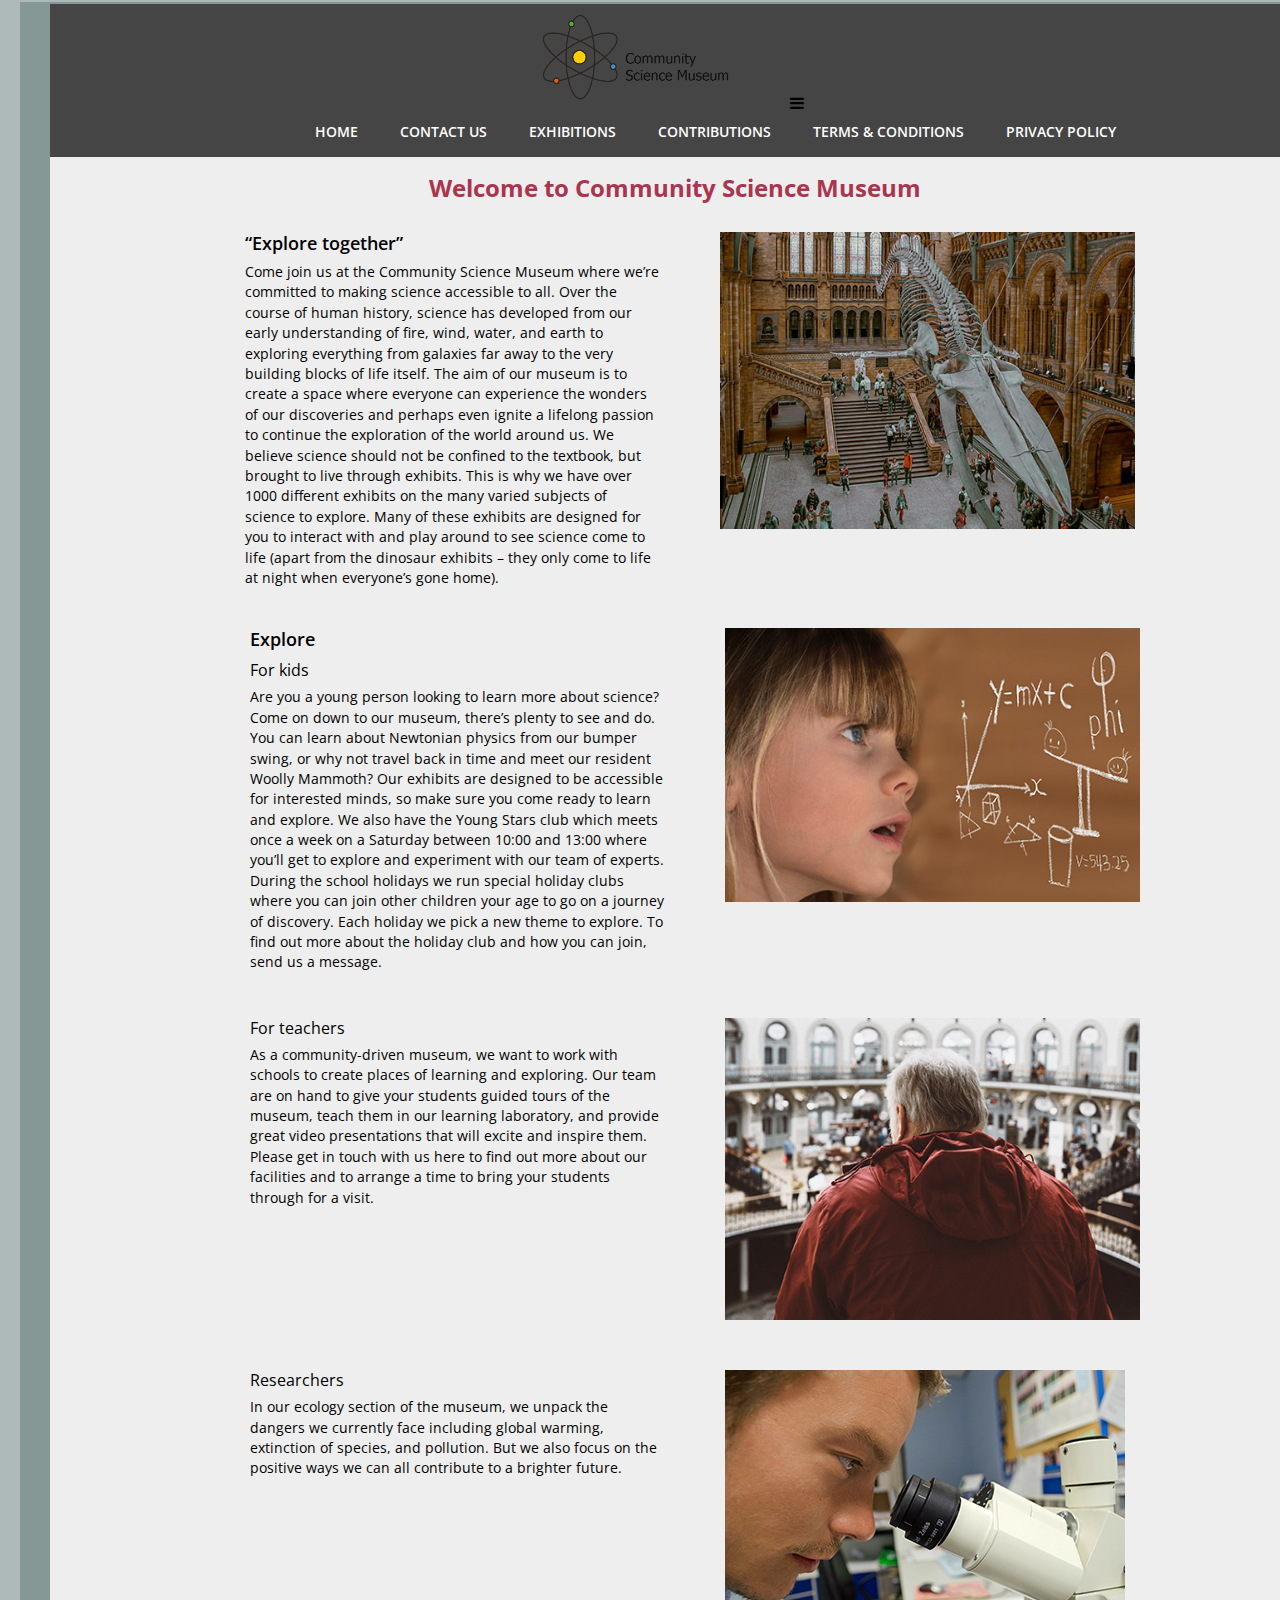
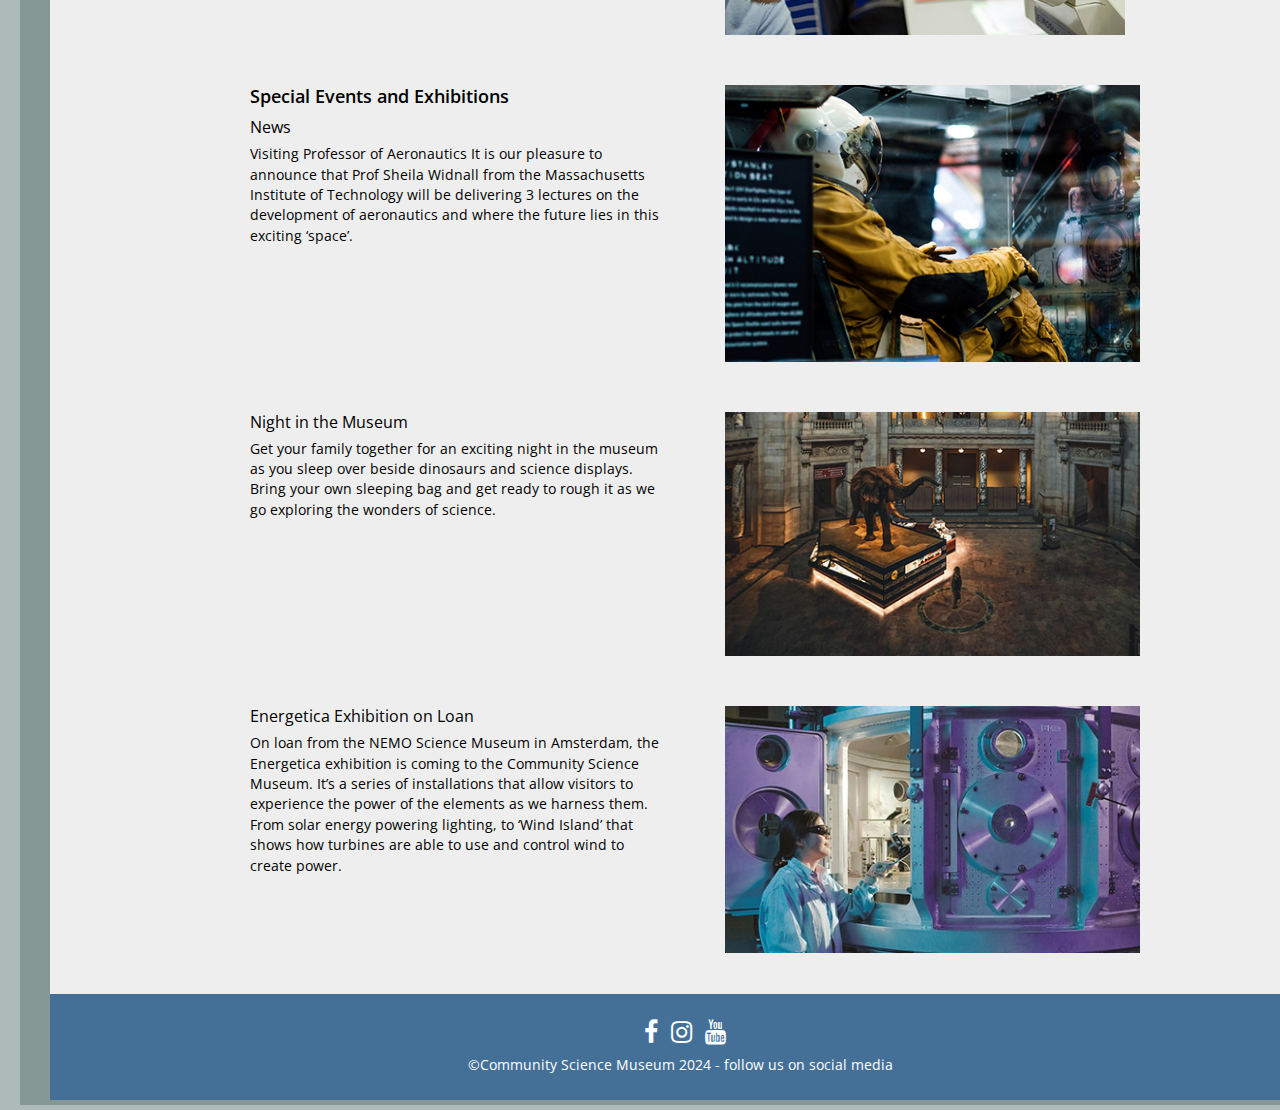
<file: index.html>
<!DOCTYPE html>
<html lang="en">
<head>
    <meta charset="UTF-8">
    <meta http-equiv="X-UA-Compatible" content="IE=edge">
    <meta name="viewport" content="width=device-width, initial-scale=1.0">
        <link href="css/style.css" rel="stylesheet">
        <link rel="stylesheet" href="https://cdnjs.cloudflare.com/ajax/libs/font-awesome/4.7.0/css/font-awesome.min.css">
    
        <!-- font import from Google-->
        <link rel="preconnect" href="https://fonts.googleapis.com">
        <link rel="preconnect" href="https://fonts.gstatic.com" crossorigin>
        <link href="https://fonts.googleapis.com/css2?family=Roboto:ital,wght@0,400;0,500;0,700;1,400;1,500;1,700&display=swap" rel="stylesheet">
        <!-- font import from Google-->
         <link rel="preconnect" href="https://fonts.googleapis.com">
        <link rel="preconnect" href="https://fonts.gstatic.com" crossorigin>
        <link href="https://fonts.googleapis.com/css2?family=Open+Sans:ital,wght@0,300;0,400;0,500;0,600;0,700;0,800;1,300;1,400;1,500;1,600;1,700;1,800&family=Roboto:ital,wght@0,400;0,500;0,700;1,400;1,500;1,700&display=swap" rel="stylesheet">
        <meta name="Description" content="Homepage for the Community Science Museum">
        <title>Community Science museum|Home</title>
</head>
<body>
    <!-- Header & Main nav-->
    <header class="header">
            <img src="images/CommunityScienceMuseum_logo_new.png" class="logo" alt="The Company logo">
            <input type="checkbox" id="hamburger-checkbox"/>
            <label for="hamburger-checkbox"><i class="fa fa-bars"></i>
            </label>
            <nav>
            <ul>
                <li><a href="index.html">Home</a></li>
                <li><a href="contact.html">Contact us</a></li>
                <li><a href="exhibitions.html">Exhibitions</a></li>
                <li><a href="contribution.html">Contributions</a></li>
                <li><a href="tearms_conditions.html" target="_self">Terms & Conditions</a></li>
                <li><a href="policy.html" class="nav" target="_self">Privacy Policy</a></li>
            </ul>
        </nav>
    </header>
    <main class="main">
        <!-- Main content -->
    <section>
        <div class="main-heading"><h1>Welcome to Community Science Museum</h1></div>
            <div class="content">
                <div>
                    <h2>“Explore together”</h2>
                    <p>Come join us at the Community Science Museum where we’re committed to making science accessible to all. Over the course of human history, science has developed from our early understanding of fire, wind, water, and earth to exploring everything from galaxies far away to the very building blocks of life itself. The aim of our museum is to create a space where everyone can experience the wonders of our discoveries and perhaps even ignite a lifelong passion to continue the exploration of the world around us. We believe science should not be confined to the textbook, but brought to live through exhibits. This is why we have over 1000 different exhibits on the many varied subjects of science to explore. Many of these exhibits are designed for you to interact with and play around to see science come to life (apart from the dinosaur exhibits – they only come to life at night when everyone’s gone home).</p>
                </div>
            <div>
                <p><img src="images/people_toa-heftiba_small.jpg" class="image" alt="People with a large Dinasor"></p>
            </div>
        </div>
    </div>
    </section>
    <section>
        <div>
            <div class="content">
                <div>
                    <h2>Explore</h2>
                    <h3>For kids</h3>
                    <p>Are you a young person looking to learn more about science? Come on down to our museum, there’s plenty to see and do.
                        You can learn about Newtonian physics from our bumper swing, or why not travel back in time and meet our resident Woolly Mammoth? Our exhibits are designed to be accessible for interested minds, so make sure you come ready to learn and explore.
                        We also have the Young Stars club which meets once a week on a Saturday between 10:00 and 13:00 where you’ll get to explore and experiment with our team of experts.
                        During the school holidays we run special holiday clubs where you can join other children your age to go on a journey of discovery. Each holiday we pick a new theme to explore. To find out more about the holiday club and how you can join, send us a message.</p>
                </div>
                <div>
                    <p><img src="images/learn_small.jpg" class="image" alt="Girl learning Science"></p>
                </div>
            </div>
        </div>
        </section>
        <section>
            <div>
                <div class="content">
                    <div>
                        <h3>For teachers</h3>
                        <p>As a community-driven museum, we want to work with schools to create places of learning and exploring. Our team are on hand to give your students guided tours of the museum, teach them in our learning laboratory, and provide great video presentations that will excite and inspire them.
                            Please get in touch with us here to find out more about our facilities and to arrange a time to bring your students through for a visit.</p>
                    </div>
                    <div>
                        <p><img src="images/overview_luke_ellis_craven_small.jpg" class="image" alt="A Teacher at the Museum"></p>
                    </div>
                </div>
            </div>
        </section>
        <section>
            <div>
                <div class="content">
                    <div>
                        <h3>Researchers</h3>
                        <p>In our ecology section of the museum, we unpack the dangers we currently face including global warming, extinction of species, and pollution. But we also focus on the positive ways we can all contribute to a brighter future.</p>
                    </div>
                    <div>
                        <p><img src="images/microscope.jpg" class="image" alt="Man at the Microscope"></p>
                    </div>
                </div>
            </div>
        </section> 
    <section>
    <div>
        <div class="content">
            <div>
                <h2>Special Events and Exhibitions</h2>
                <h3>News</h3>
                <p> Visiting Professor of Aeronautics It is our pleasure to announce that Prof Sheila Widnall from the Massachusetts Institute of Technology will be delivering 3 lectures on the development of aeronautics and where the future lies in this exciting ‘space’.</p>
            </div>
            <div>
                <p><img src="images/astromaut_andrew_ruiz.jpg" class="image" alt="A astromaut"></p>
            </div>
        </div>
    </div>
    </section>
    <section>
        <div>
            <div class="content">
                <div>
                    <h3>Night in the Museum</h3>
                    <p>Get your family together for an exciting night in the museum as you sleep over beside dinosaurs and science displays. Bring your own sleeping bag and get ready to rough it as we go exploring the wonders of science.</p>
                </div>
                <div>
                    <p><img src="images/elephant_roberto_nickson_small.jpg" class="image" alt="An Elephant"></p>
                </div>
            </div>
        </div>
    </section>
    <section>
        <div>
            <div class="content">
                <div>
                    <h3>Energetica Exhibition on Loan</h3>
                    <p>On loan from the NEMO Science Museum in Amsterdam, the Energetica exhibition is coming to the Community Science Museum. It’s a series of installations that allow visitors to experience the power of the elements as we harness them. From solar energy powering lighting, to ‘Wind Island’ that shows how turbines are able to use and control wind to create power.</p>
                </div>
                <div>
                    <p><img src="images/scientific_small.jpg" class="image" alt="A woman at a Scientific installation"></p>
                </div>
            </div>
        </div>
    </section> 
</main>
<footer>
    <div class="footer-content">
    <!--Copywrite and social media icons-->
        <div class="socials a">
            <a href="https://www.facebook.com/index.php" target="_blank" class="fa fa-facebook"></a>
            <a href="https://www.instagram.com/" target="_blank" class="fa fa-instagram"></a>
            <a href="https://www.youtube.com/" target="_blank" class="fa fa-youtube"></a>
            <p class="footer-bottom">©Community Science Museum 2024  - follow us on social media</p>
        </div>
    </div>
</footer>
</body>
</html>
</file>
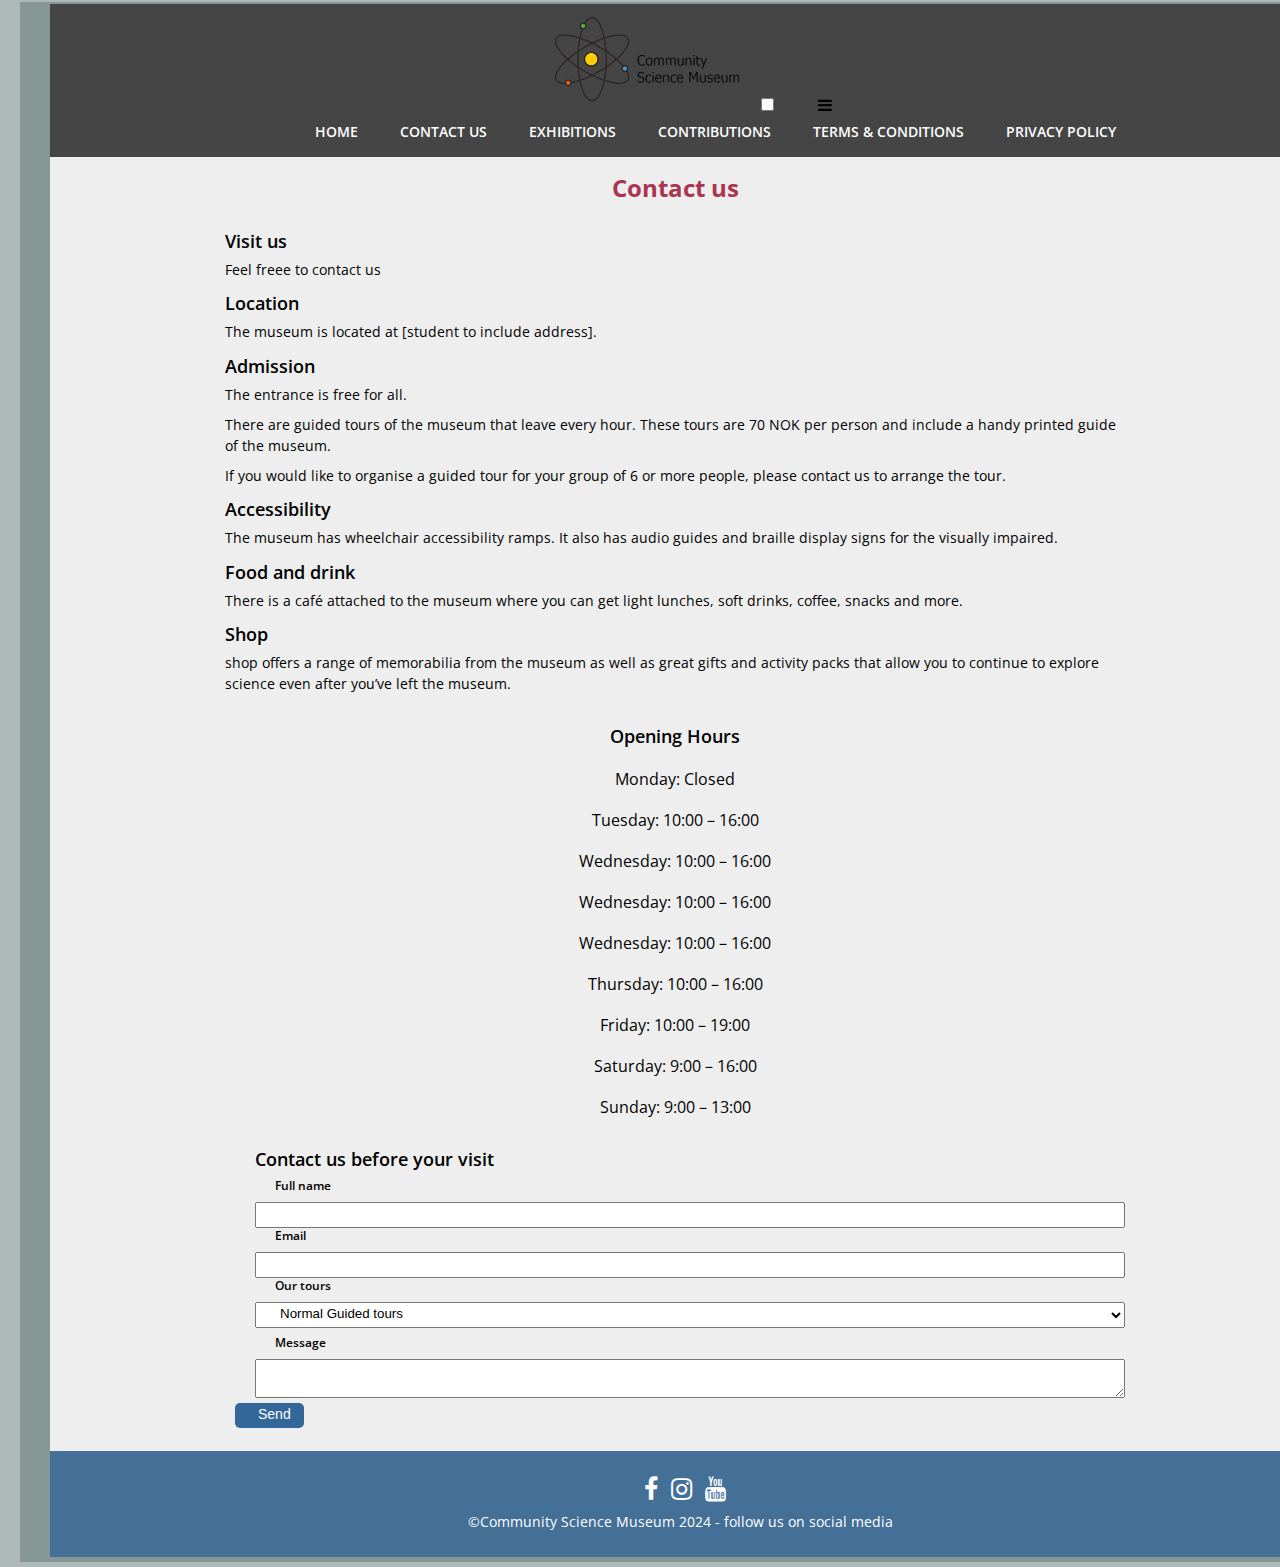
<file: contact.html>
<!DOCTYPE html>
<html lang="en">
<head>
    <meta charset="UTF-8">
    <meta http-equiv="X-UA-Compatible" content="IE=edge">
    <meta name="viewport" content="width=device-width, initial-scale=1.0">
        <link href="css/style.css" rel="stylesheet">
        <link rel="stylesheet" href="https://cdnjs.cloudflare.com/ajax/libs/font-awesome/4.7.0/css/font-awesome.min.css">
    
        <!-- font import from Google-->
        <link rel="preconnect" href="https://fonts.googleapis.com">
        <link rel="preconnect" href="https://fonts.gstatic.com" crossorigin>
        <link href="https://fonts.googleapis.com/css2?family=Roboto:ital,wght@0,400;0,500;0,700;1,400;1,500;1,700&display=swap" rel="stylesheet">
        <!-- font import from Google-->
         <link rel="preconnect" href="https://fonts.googleapis.com">
        <link rel="preconnect" href="https://fonts.gstatic.com" crossorigin>
        <link href="https://fonts.googleapis.com/css2?family=Open+Sans:ital,wght@0,300;0,400;0,500;0,600;0,700;0,800;1,300;1,400;1,500;1,600;1,700;1,800&family=Roboto:ital,wght@0,400;0,500;0,700;1,400;1,500;1,700&display=swap" rel="stylesheet">
        <meta name="Description" content="Contact The Community Science Museum">
        <title>Community Science Museum|Contact Us</title>
</head>
<body>
    <!-- Header & Main nav-->
    <header class="header">
        <nav>
            <img src="images/CommunityScienceMuseum_logo_new.png" class="logo" alt="The Company logo">
            <input type="checkbox" id="check"/>
            <label for="check"  class="checkbtn">
            <i class="fa fa-bars"></i>
            </label>
            <ul>
                <li><a href="index.html">Home</a></li>
                <li><a href="contact.html">Contact us</a></li>
                <li><a href="exhibitions.html">Exhibitions</a></li>
                <li><a href="contribution.html">Contributions</a></li>
                <li><a href="tearms_conditions.html" target="_self">Terms & Conditions</a></li>
                <li><a href="policy.html" class="nav" target="_self">Privacy Policy</a></li>
            </ul>
        </nav>
    </header>
    <main class="main">
    <!-- Main content -->
    <section>
        <div class="main-heading"><h1>Contact us</h1></div>
        <div class="large_container">
                            <h2>Visit us</h2>
                            <p>Feel freee to contact us</p>

                                <h2>Location</h2>
                                <p>The museum is located at [student to include address].</p>
                                    <h2>Admission</h2>
                                    <p>The entrance is free for all. </p>
                                    <p>There are guided tours of the museum that leave every hour. These tours are 70 NOK per person and include a handy printed guide of the museum.</p>
                                    <p>If you would like to organise a guided tour for your group of 6 or more people, please contact us to arrange the tour.</p>

                                <h2>Accessibility</h2>
                                <p>The museum has wheelchair accessibility ramps. It also has audio guides and braille display signs for the visually impaired.</p>

                                <h2>Food and drink</h2>
                                <p>There is a café attached to the museum where you can get light lunches, soft drinks, coffee, snacks and more.
             
                                <h2>Shop</h2>
                                <p> shop offers a range of memorabilia from the museum as well as great gifts and activity packs that allow you to continue to explore science even after you’ve left the museum.</p>
                           
            </div>
        </div>
    </section>
    <section>
            <div class="form-wrapper">
                <div class="hours"><h2>Opening Hours</h2></div>
                    <div class="hours"><h3>Monday: Closed</h3></div>
                    <div class="hours"><h3>Tuesday: 10:00 – 16:00</h3></div>
                    <div class="hours"><h3>Wednesday: 10:00 – 16:00</h3></div>
                    <div class="hours"><h3>Wednesday: 10:00 – 16:00</h3></div>
                    <div class="hours"><h3>Wednesday: 10:00 – 16:00</h3></div>
                    <div class="hours"><h3>Thursday: 10:00 – 16:00</h3></div>
                    <div class="hours"><h3>Friday: 10:00 – 19:00</h3></div>
                    <div class="hours"><h3>Saturday: 9:00 – 16:00</h3></div>
                    <div class="hours"><h3>Sunday: 9:00 – 13:00</h3></div>
                </div>
            </div>

    </section>
    <section>
        <div>
            <form method="POST">
              <div class="form-wrapper">
                <section>
                <h2>Contact us before your visit</h2>
                  <label for="name"><h4>Full name</h4></label>
                  <input type="text" id="name" name="name" />
                  <label for="email"><h4>Email</h4></label>
                  <input type="email" id="email" name="Email" />
                  <label for="tour"><h4>Our tours</h4></label>
                  <select id="tour" name="tour">
                    <option value="Normal Guided tours">Normal Guided tours</option>
                    <option value="Organise a guided tour">Organise a guided tour</option>
                    <option value="Special needs to organise">Special needs to organise</option>
                    <option value="Explore">Explore at Museum</option>
                    <option value="Special Events and Exhibitionsa">Special Events and Exhibitions</option>
                    <option value="Night in the Museum">Night in the Museum</option>
                    <option value="Larapinta Trail, Australia">Support</option>
                    <option value="Volunteer">Volunteer</option>
                    <option value="Internships">Internships</option>
                    </select>
                </section>
                <section>
                  <label for="message"><h4>Message</h4></label>
                  <textarea id="message" name="message"></textarea>
                </section>
                <button type="submit" class="button"><a href="index.html">Send</a></button>
              </div>
              
            </form>
    </div>
    </section>
</main>
<footer>
    <div class="footer-content">
    <!--Copywrite and social media icons-->
        <div class="socials a">
            <a href="https://www.facebook.com/index.php" target="_blank" class="fa fa-facebook"></a>
            <a href="https://www.instagram.com/" target="_blank" class="fa fa-instagram"></a>
            <a href="https://www.youtube.com/" target="_blank" class="fa fa-youtube"></a>
            <p class="footer-bottom">©Community Science Museum 2024  - follow us on social media</p>
        </div>
    </div>
</footer>
</body>
</html>
</file>
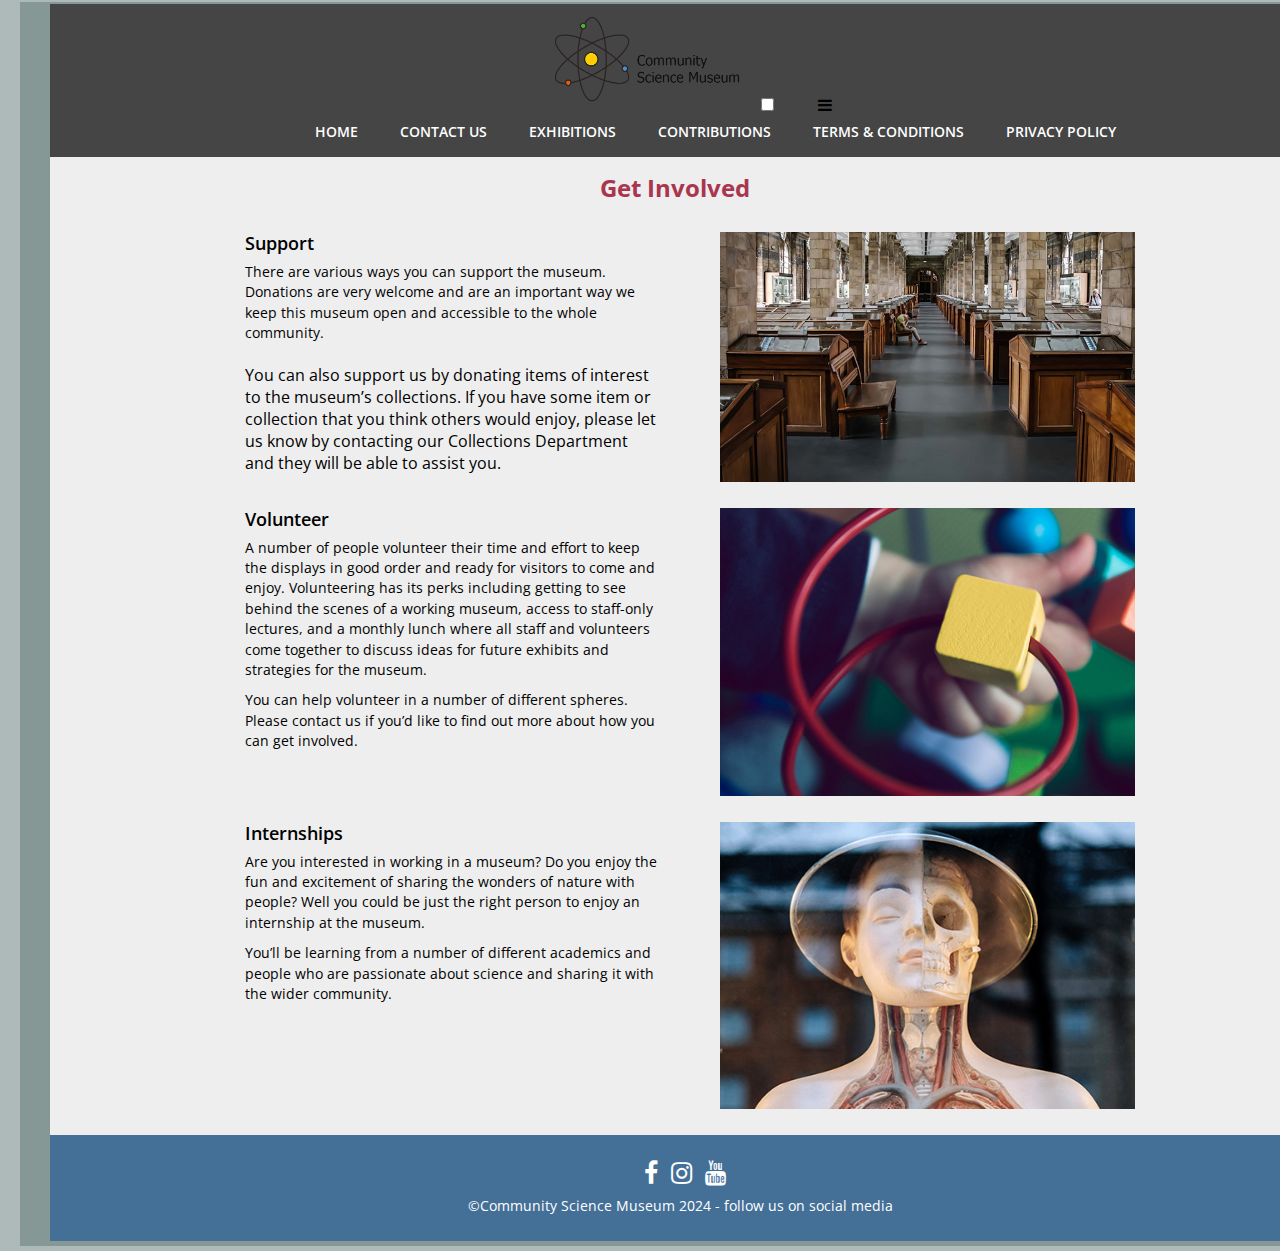
<file: contribution.html>
<!DOCTYPE html>
<html lang="en">
<head>
    <meta charset="UTF-8">
    <meta http-equiv="X-UA-Compatible" content="IE=edge">
    <meta name="viewport" content="width=device-width, initial-scale=1.0">
        <link href="css/style.css" rel="stylesheet">
        <link rel="stylesheet" href="https://cdnjs.cloudflare.com/ajax/libs/font-awesome/4.7.0/css/font-awesome.min.css">
    
        <!-- font import from Google-->
        <link rel="preconnect" href="https://fonts.googleapis.com">
        <link rel="preconnect" href="https://fonts.gstatic.com" crossorigin>
        <link href="https://fonts.googleapis.com/css2?family=Roboto:ital,wght@0,400;0,500;0,700;1,400;1,500;1,700&display=swap" rel="stylesheet">
        <!-- font import from Google-->
         <link rel="preconnect" href="https://fonts.googleapis.com">
        <link rel="preconnect" href="https://fonts.gstatic.com" crossorigin>
        <link href="https://fonts.googleapis.com/css2?family=Open+Sans:ital,wght@0,300;0,400;0,500;0,600;0,700;0,800;1,300;1,400;1,500;1,600;1,700;1,800&family=Roboto:ital,wght@0,400;0,500;0,700;1,400;1,500;1,700&display=swap" rel="stylesheet">
        <meta name="Description" content="You can Contribute at the Community Science Museum">
        <title>Community Science Museum|Contribution</title>
</head>
<body>
    <!-- Header & Main nav-->
    <header class="header">
        <nav>
            <img src="images/CommunityScienceMuseum_logo_new.png" class="logo" alt="The Company logo">
            <input type="checkbox" id="check"/>
            <label for="check"  class="checkbtn">
            <i class="fa fa-bars"></i>
            </label>
            <ul>
                <li><a href="index.html">Home</a></li>
                <li><a href="contact.html">Contact us</a></li>
                <li><a href="exhibitions.html">Exhibitions</a></li>
                <li><a href="contribution.html">Contributions</a></li>
                <li><a href="tearms_conditions.html" target="_self">Terms & Conditions</a></li>
                <li><a href="policy.html" class="nav" target="_self">Privacy Policy</a></li>
            </ul>
        </nav>
    </header>
    <main class="main">
    <!-- Main content -->
    <section>
        <div class="main-heading"><h1>Get Involved</h1></div>
        <div class="content">
                <div>
                    <h2>Support </h2>
                    <p>There are various ways you can support the museum. Donations are very welcome and are an important way we keep this museum open and accessible to the whole community.</p> 
                        <p></p>You can also support us by donating items of interest to the museum’s collections. If you have some item or collection that you think others would enjoy, please let us know by contacting our Collections Department and they will be able to assist you.</p>
                </div>
            <div>
                <img src="images/cabinets_mavis_cw_small.jpg" class="image" alt="Cabinets of The Museum records">
            </div>
        </div>
        <div class="content">
                <div>
                    <h2>Volunteer</h2>
                    <p>A number of people volunteer their time and effort to keep the displays in good order and ready for visitors to come and enjoy. Volunteering has its perks including getting to see behind the scenes of a working museum, access to staff-only lectures, and a monthly lunch where all staff and volunteers come together to discuss ideas for future exhibits and strategies for the museum.</p>
                        <p>You can help volunteer in a number of different spheres. Please contact us if you’d like to find out more about how you can get involved.</p>
                </div>
                <div>
                    <img src="images/puzzle_markus-spiske_small.jpg" class="image" alt="Kid with a Puzzle toy">
                </div>
            </div>
            <div class="content">
                <div>
                    <h2>Internships</h2>
                    <p>Are you interested in working in a museum? Do you enjoy the fun and excitement of sharing the wonders of nature with people? Well you could be just the right person to enjoy an internship at the museum.</p>
                        <p>You’ll be learning from a number of different academics and people who are passionate about science and sharing it with the wider community.</p>
                </div>
                <div>
                    <img src="images/body_samuel_zeller_small.jpg" class="image" alt="Model of the Human body">
                </div>
        </div>
    </div>
</section>
</main>
<footer>
    <div class="footer-content">
    <!--Copywrite and social media icons-->
        <div class="socials a">
            <a href="https://www.facebook.com/index.php" target="_blank" class="fa fa-facebook"></a>
            <a href="https://www.instagram.com/" target="_blank" class="fa fa-instagram"></a>
            <a href="https://www.youtube.com/" target="_blank" class="fa fa-youtube"></a>
            <p class="footer-bottom">©Community Science Museum 2024  - follow us on social media</p>
        </div>
    </div>
</footer>
</body>
</html>
</file>
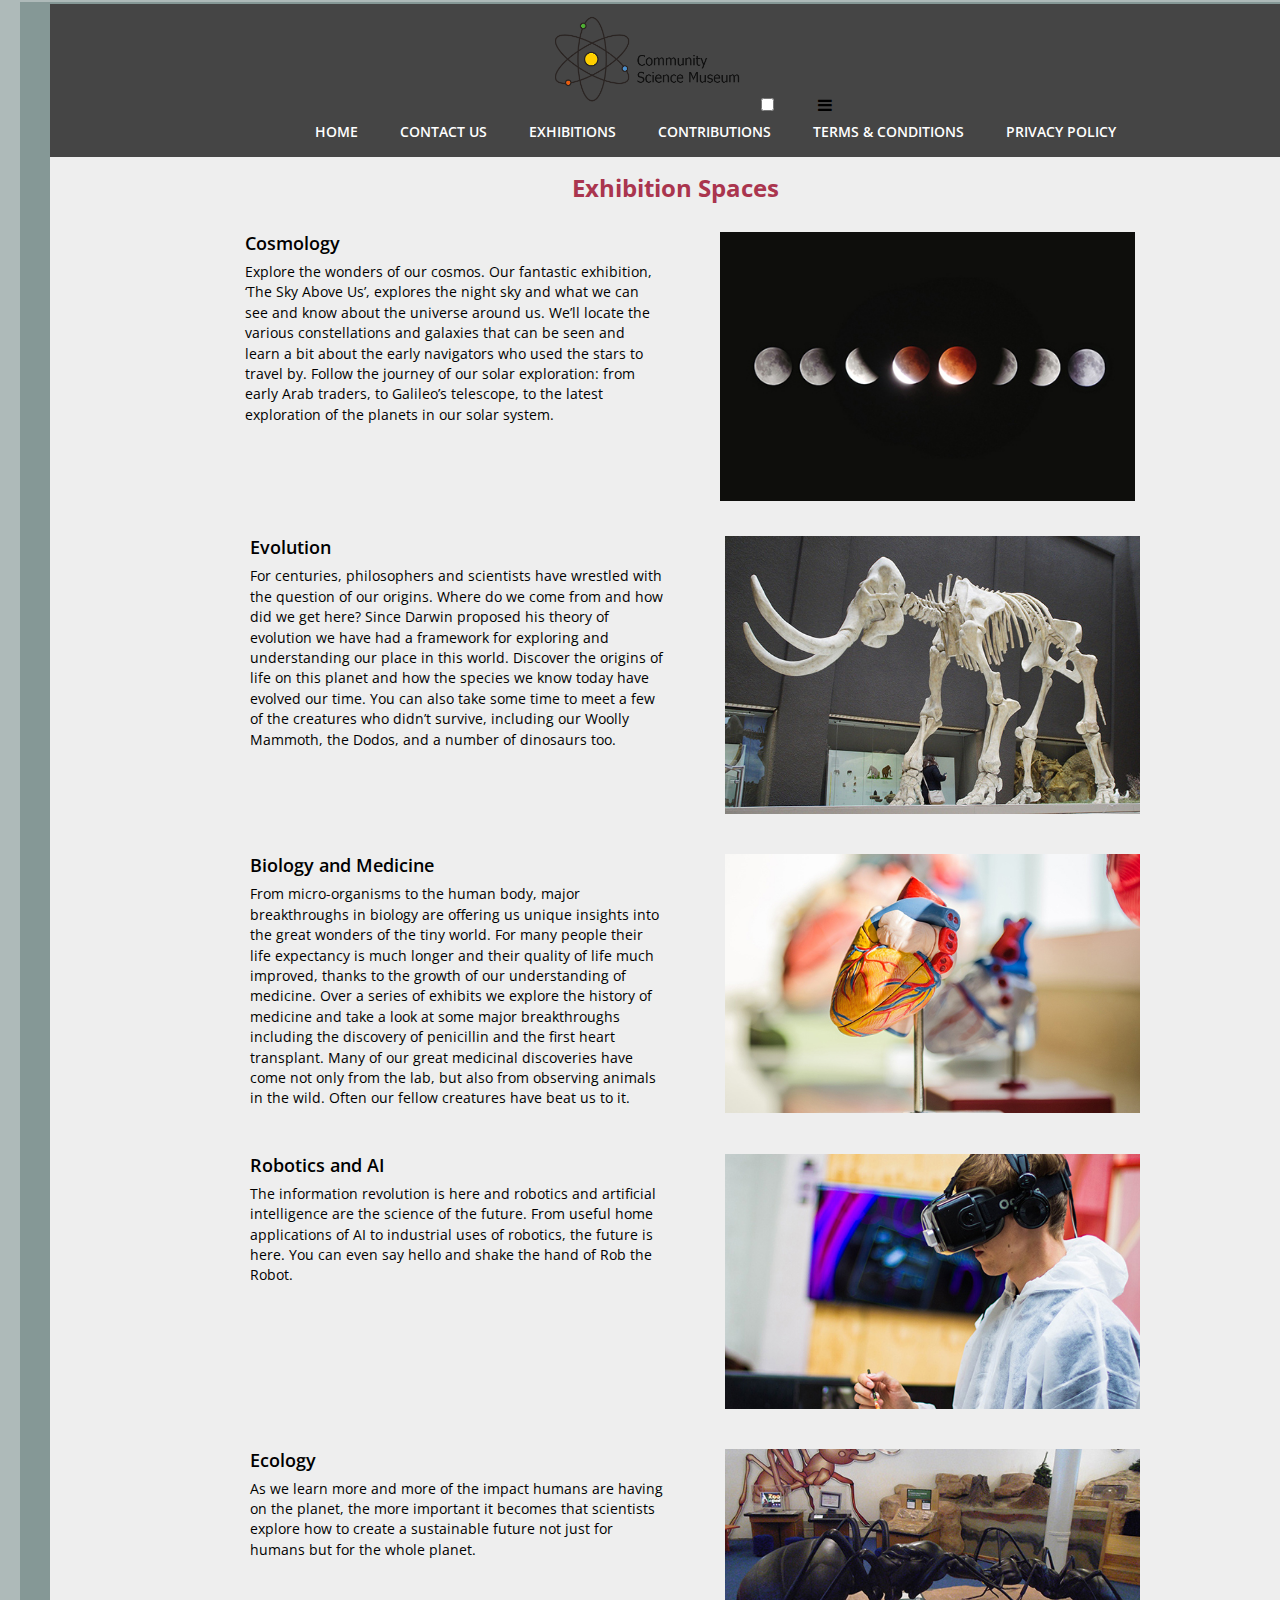
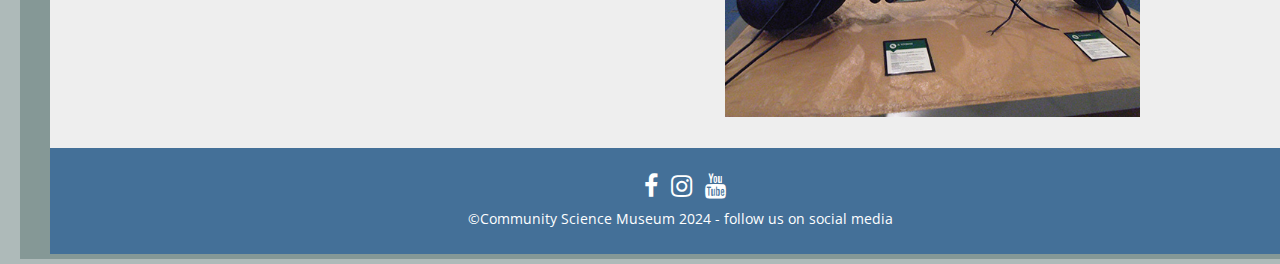
<file: exhibitions.html>
<!DOCTYPE html>
<html lang="en">
<head>
    <meta charset="UTF-8">
    <meta http-equiv="X-UA-Compatible" content="IE=edge">
    <meta name="viewport" content="width=device-width, initial-scale=1.0">
        <link href="css/style.css" rel="stylesheet">
        <link rel="stylesheet" href="https://cdnjs.cloudflare.com/ajax/libs/font-awesome/4.7.0/css/font-awesome.min.css">
    
        <!-- font import from Google-->
        <link rel="preconnect" href="https://fonts.googleapis.com">
        <link rel="preconnect" href="https://fonts.gstatic.com" crossorigin>
        <link href="https://fonts.googleapis.com/css2?family=Roboto:ital,wght@0,400;0,500;0,700;1,400;1,500;1,700&display=swap" rel="stylesheet">
        <!-- font import from Google-->
         <link rel="preconnect" href="https://fonts.googleapis.com">
        <link rel="preconnect" href="https://fonts.gstatic.com" crossorigin>
        <link href="https://fonts.googleapis.com/css2?family=Open+Sans:ital,wght@0,300;0,400;0,500;0,600;0,700;0,800;1,300;1,400;1,500;1,600;1,700;1,800&family=Roboto:ital,wght@0,400;0,500;0,700;1,400;1,500;1,700&display=swap" rel="stylesheet">
        <meta name="Description" content="Exibitions at the Community Science Museum">
        <title>Community Science Museum|Exhibitoions</title>
</head>
<body>
    <!-- Header & Main nav-->
    <header class="header">
        <nav>
            <img src="images/CommunityScienceMuseum_logo_new.png" class="logo" alt="The Company logo">
            <input type="checkbox" id="check"/>
            <label for="check"  class="checkbtn">
            <i class="fa fa-bars"></i>
            </label>
            <ul>
                <li><a href="index.html">Home</a></li>
                <li><a href="contact.html">Contact us</a></li>
                <li><a href="exhibitions.html">Exhibitions</a></li>
                <li><a href="contribution.html">Contributions</a></li>
                <li><a href="tearms_conditions.html" target="_self">Terms & Conditions</a></li>
                <li><a href="policy.html" class="nav" target="_self">Privacy Policy</a></li>
            </ul>
        </nav>
    </header>
    <main class="main">
    <!-- Main content -->
    <section>
        <div class="main-heading"><h1>Exhibition Spaces</h1></div>
        <div class="content">
                <div>
                    <h2>Cosmology</h2>
                    <p>Explore the wonders of our cosmos. Our fantastic exhibition, ‘The Sky Above Us’, explores the night sky and what we can see and know about the universe around us. We’ll locate the various constellations and galaxies that can be seen and learn a bit about the early navigators who used the stars to travel by.
                        Follow the journey of our solar exploration: from early Arab traders, to Galileo’s telescope, to the latest exploration of the planets in our solar system.</p>
                </div>
            <div>
                <img src="images/moon_small.jpg" class="image" alt="The Moon">
            </div>
    </div>
    </div>
    </section>
    <section>
    <div>
        <div class="content">
            <div>
                <h2>Evolution</h2>
                <p>For centuries, philosophers and scientists have wrestled with the question of our origins. Where do we come from and how did we get here? Since Darwin proposed his theory of evolution we have had a framework for exploring and understanding our place in this world.
                    Discover the origins of life on this planet and how the species we know today have evolved our time. You can also take some time to meet a few of the creatures who didn’t survive, including our Woolly Mammoth, the Dodos, and a number of dinosaurs too.</p>
            </div>
            <div>
                <img src="images/mammoth_small.jpg" class="image" alt=" A Mammoth">
            </div>
        </div>
    </div>
    </section>
    <section>
        <div>
            <div class="content">
                <div>
                    <h2>Biology and Medicine</h2>
                    <p>From micro-organisms to the human body, major breakthroughs in biology are offering us unique insights into the great wonders of the tiny world. 
                        For many people their life expectancy is much longer and their quality of life much improved, thanks to the growth of our understanding of medicine. Over a series of exhibits we explore the history of medicine and take a look at some major breakthroughs including the discovery of penicillin and the first heart transplant. 
                        Many of our great medicinal discoveries have come not only from the lab, but also from observing animals in the wild. Often our fellow creatures have beat us to it.</p>
                </div>
                <div>
                    <img src="images/heart_small.jpg" class="image" alt="View of a Heart">
                </div>
            </div>
        </div>
    </section>
     <section>
            <div>
                <div class="content">
                    <div>
                        <h2>Robotics and AI</h2>
                        <p>The information revolution is here and robotics and artificial intelligence are the science of the future. From useful home applications of AI to industrial uses of robotics, the future is here. You can even say hello and shake the hand of Rob the Robot.</p>
                    </div>
                    <div>
                        <img src="images/3D_glasses_small.jpg" class="image" alt="Boy with 3D galsses">
                    </div>
                </div>
            </div>
    </section>
    <section>
            <div>
                <div class="content">
                    <div>
                        <h2>Ecology</h2>
                        <p>As we learn more and more of the impact humans are having on the planet, the more important it becomes that scientists explore how to create a sustainable future not just for humans but for the whole planet.</p>
                    </div>
                    <div>
                        <img src="images/ants_genoa_small.jpg" class="image" alt="Model of Ants">
                    </div>
                </div>
            </div>
    </section>
</main>
<footer>
    <div class="footer-content">
    <!--Copywrite and social media icons-->
        <div class="socials a">
            <a href="https://www.facebook.com/index.php" target="_blank" class="fa fa-facebook"></a>
            <a href="https://www.instagram.com/" target="_blank" class="fa fa-instagram"></a>
            <a href="https://www.youtube.com/" target="_blank" class="fa fa-youtube"></a>
            <p class="footer-bottom">©Community Science Museum 2024  - follow us on social media</p>
        </div>
    </div>
</footer>
</body>
</html>
</file>
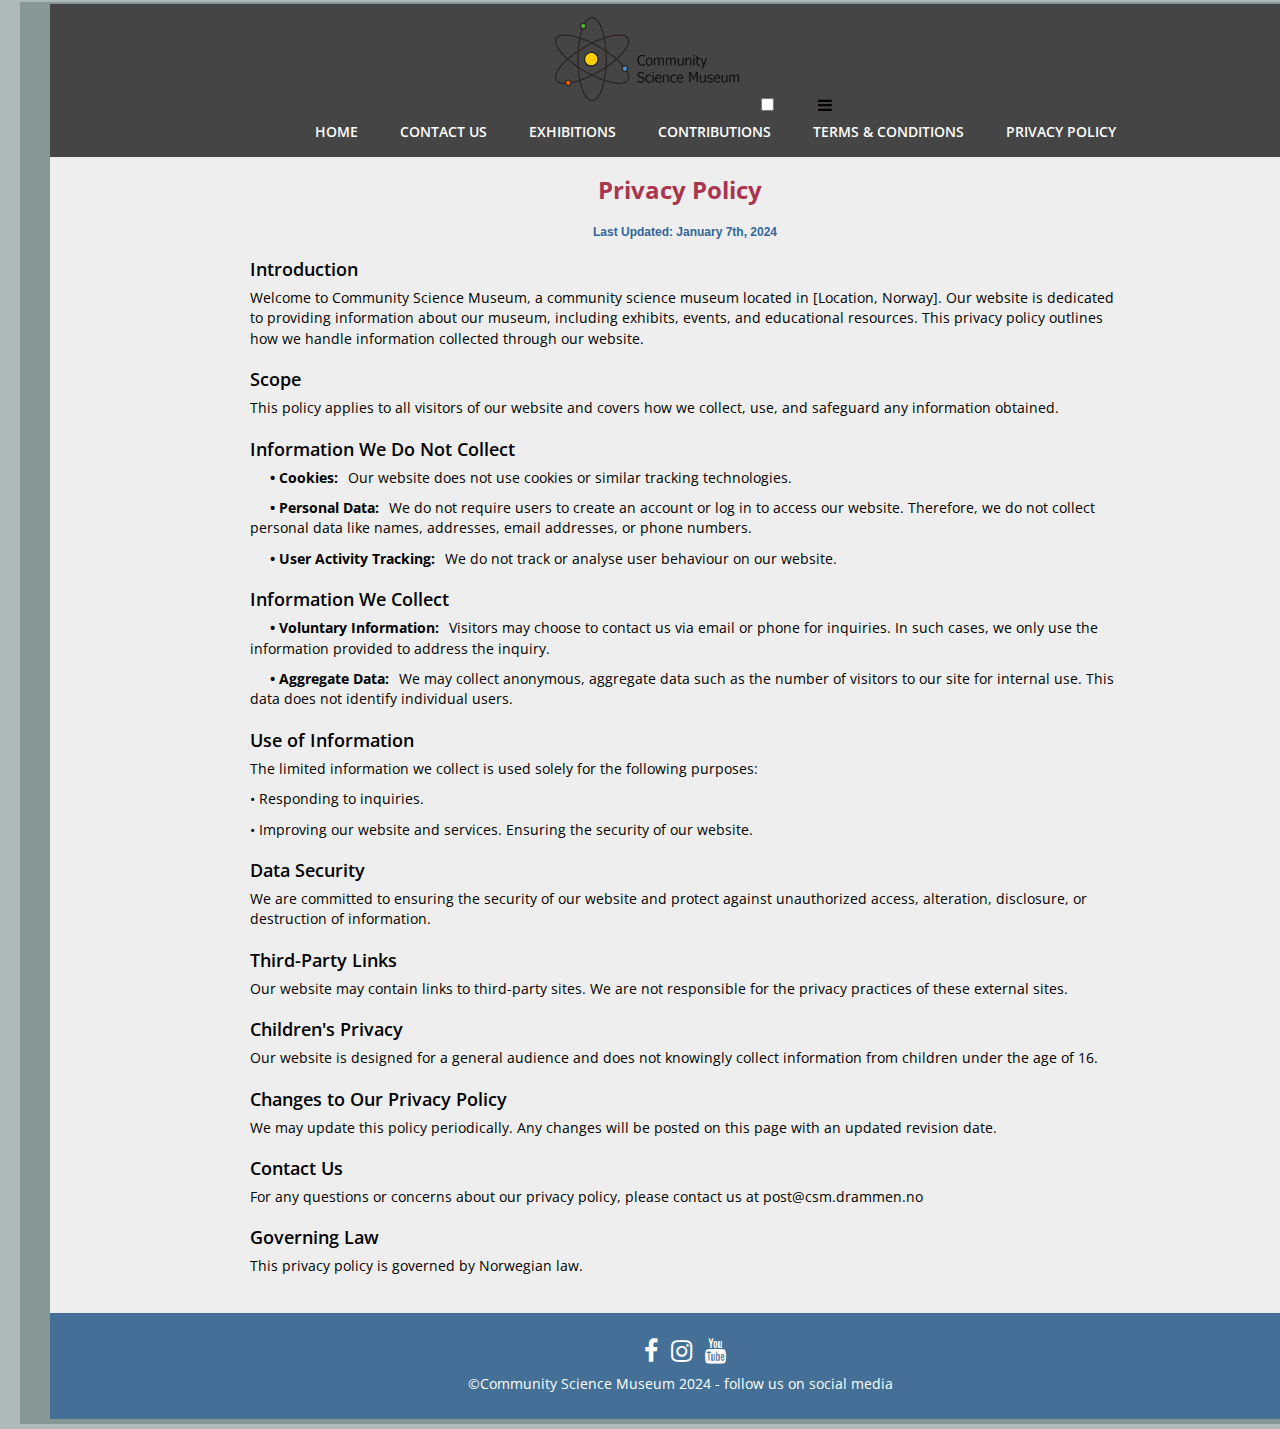
<file: policy.html>
<!DOCTYPE html>
<html lang="en">
<head>
    <meta charset="UTF-8">
    <meta http-equiv="X-UA-Compatible" content="IE=edge">
    <meta name="viewport" content="width=device-width, initial-scale=1.0">
        <link href="css/style.css" rel="stylesheet">
        <link rel="stylesheet" href="https://cdnjs.cloudflare.com/ajax/libs/font-awesome/4.7.0/css/font-awesome.min.css">
    
        <!-- font import from Google-->
        <link rel="preconnect" href="https://fonts.googleapis.com">
        <link rel="preconnect" href="https://fonts.gstatic.com" crossorigin>
        <link href="https://fonts.googleapis.com/css2?family=Roboto:ital,wght@0,400;0,500;0,700;1,400;1,500;1,700&display=swap" rel="stylesheet">
        <!-- font import from Google-->
         <link rel="preconnect" href="https://fonts.googleapis.com">
        <link rel="preconnect" href="https://fonts.gstatic.com" crossorigin>
        <link href="https://fonts.googleapis.com/css2?family=Open+Sans:ital,wght@0,300;0,400;0,500;0,600;0,700;0,800;1,300;1,400;1,500;1,600;1,700;1,800&family=Roboto:ital,wght@0,400;0,500;0,700;1,400;1,500;1,700&display=swap" rel="stylesheet">
        <meta name="Description" content="Privacy Policy at the Community Science Museum">
        <title>Community Science Museum|Privacy Policy</title>
</head>
<body>
    <!-- Header & Main nav-->
    <header class="header">
        <nav>
            <img src="images/CommunityScienceMuseum_logo_new.png" class="logo" alt="The Company logo">
            <input type="checkbox" id="check"/>
            <label for="check"  class="checkbtn">
            <i class="fa fa-bars"></i>
            </label>
            <ul>
                <li><a href="index.html">Home</a></li>
                <li><a href="contact.html">Contact us</a></li>
                <li><a href="exhibitions.html">Exhibitions</a></li>
                <li><a href="contribution.html">Contributions</a></li>
                <li><a href="tearms_conditions.html" target="_self">Terms & Conditions</a></li>
                <li><a href="policy.html" class="nav" target="_self">Privacy Policy</a></li>
            </ul>
        </nav>
    </header>
    <main class="main">
    <!-- Main content -->
    <article>
    <div>
        <div class="main-heading"><h1>Privacy Policy</h1></div>
        <div class="date"><h4>Last Updated: January 7th, 2024 </h4>     
    </div>
    <div class="large_container ">
        <div>
            <h2>Introduction</h2>
            <p> Welcome to Community Science Museum, a community science museum located in [Location, Norway]. Our website is dedicated to providing information about our museum, including exhibits, events, and educational resources. This privacy policy outlines how we handle information collected through our website. </p></div>  
        <div>
            <h2>Scope </h2>
            <p>This policy applies to all visitors of our website and covers how we collect, use, and safeguard any information obtained. </p>
        </div>
        <div>
            <h2>Information We Do Not Collect</h2>
            <p><strong>• Cookies:</strong>Our website does not use cookies or similar tracking technologies.</p> 
            <p><strong>• Personal Data:</strong>We do not require users to create an account or log in to access our website. Therefore, we do not collect personal data like names, addresses, email addresses, or phone numbers.</p>
            <p><strong>• User Activity Tracking:</strong>We do not track or analyse user behaviour on our website. </p>
        </div>  
        <div>
            <h2>Information We Collect</h2>
            <p><strong>• Voluntary Information:</strong>Visitors may choose to contact us via email or phone for inquiries. In such cases, we only use the information provided to address the inquiry.</p> 
            <p><strong>• Aggregate Data:</strong>We may collect anonymous, aggregate data such as the number of visitors to our site for internal use. This data does not identify individual users.</p>
        </div>
        <div>
            <h2>Use of Information </h2>
            <p>The limited information we collect is used solely for the following purposes:</p> <p>• Responding to inquiries.</p>
            <p>• Improving our website and services. Ensuring the security of our website.</p> 
        </div>  
        <div>
            <h2>Data Security</h2>
            <p>We are committed to ensuring the security of our website and protect against unauthorized access, alteration, disclosure, or destruction of information. </p>
        </div>
        <div>
            <h2>Third-Party Links </h2>
            <p>Our website may contain links to third-party sites. We are not responsible for the privacy practices of these external sites. </p>
        </div>  
        <div>
            <h2>Children's Privacy</h2>
            <p>Our website is designed for a general audience and does not knowingly collect information from children under the age of 16.</p>
        </div>
        <div>
            <h2>Changes to Our Privacy Policy </h2>
            <p> We may update this policy periodically. Any changes will be posted on this page with an updated revision date. </p>
        </div>  
        <div>
            <h2>Contact Us</h2>
            <p>For any questions or concerns about our privacy policy, please contact us at post@csm.drammen.no</p>
        </div> 
        <div>
            <h2>Governing Law </h2>
            <p>This privacy policy is governed by Norwegian law. </p>
        </div> 
    </div>
    </article>
</main>
<footer>
    <div class="footer-content">
    <!--Copywrite and social media icons-->
        <div class="socials a">
            <a href="https://www.facebook.com/index.php" target="_blank" class="fa fa-facebook"></a>
            <a href="https://www.instagram.com/" target="_blank" class="fa fa-instagram"></a>
            <a href="https://www.youtube.com/" target="_blank" class="fa fa-youtube"></a>
            <p class="footer-bottom">©Community Science Museum 2024  - follow us on social media</p>
        </div>
    </div>
</footer>
</body>
</html>
</file>
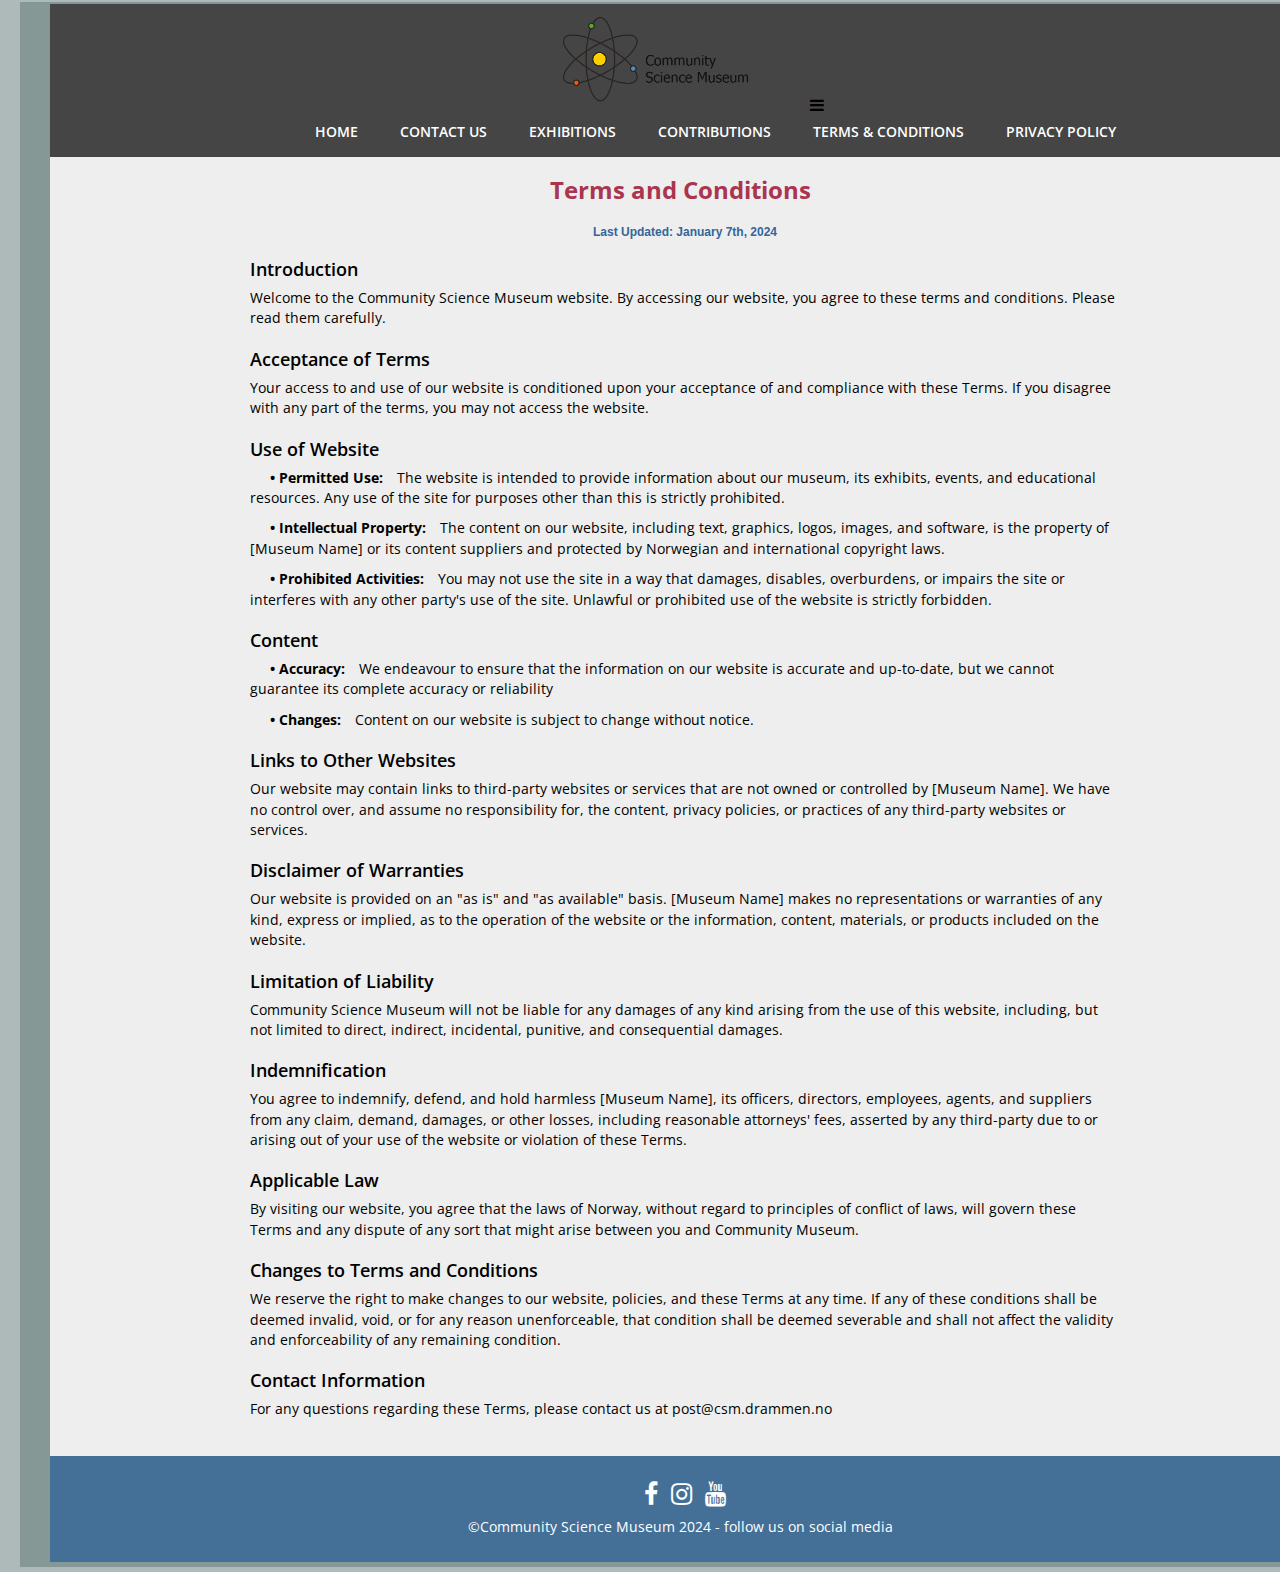
<file: tearms_conditions.html>
<!DOCTYPE html>
<html lang="en">
<head>
    <meta charset="UTF-8">
    <meta http-equiv="X-UA-Compatible" content="IE=edge">
    <meta name="viewport" content="width=device-width, initial-scale=1.0">
        <link href="css/style.css" rel="stylesheet">
        <link rel="stylesheet" href="https://cdnjs.cloudflare.com/ajax/libs/font-awesome/4.7.0/css/font-awesome.min.css">
    
        <!-- font import from Google-->
        <link rel="preconnect" href="https://fonts.googleapis.com">
        <link rel="preconnect" href="https://fonts.gstatic.com" crossorigin>
        <link href="https://fonts.googleapis.com/css2?family=Roboto:ital,wght@0,400;0,500;0,700;1,400;1,500;1,700&display=swap" rel="stylesheet">
        <!-- font import from Google-->
         <link rel="preconnect" href="https://fonts.googleapis.com">
        <link rel="preconnect" href="https://fonts.gstatic.com" crossorigin>
        <link href="https://fonts.googleapis.com/css2?family=Open+Sans:ital,wght@0,300;0,400;0,500;0,600;0,700;0,800;1,300;1,400;1,500;1,600;1,700;1,800&family=Roboto:ital,wght@0,400;0,500;0,700;1,400;1,500;1,700&display=swap" rel="stylesheet">
        <meta name="Description" content="Terms & Conditions at the Community Science Museum">
        <title>Community Science Museum|Terms & Conditions</title>
</head>
<body>
    <!-- Header & Main nav-->
    <header class="header">
        <nav>
            <img src="images/CommunityScienceMuseum_logo_new.png" class="logo" alt="The Company logo">
            <input type="checkbox" id="hamburger-checkbox">
            <label for="checkbox-hamburger"  class="checkbtn">
            <i class="fa fa-bars"></i>
            </label>
            <ul>
                <li><a href="index.html">Home</a></li>
                <li><a href="contact.html">Contact us</a></li>
                <li><a href="exhibitions.html">Exhibitions</a></li>
                <li><a href="contribution.html">Contributions</a></li>
                <li><a href="tearms_conditions.html" target="_self">Terms & Conditions</a></li>
                <li><a href="policy.html" class="nav" target="_self">Privacy Policy</a></li>
            </ul>
        </nav>
    </header>
    <main class="main">
    <!-- Main content -->
    <article>
    <div>
        <div class="main-heading"><h1>Terms and Conditions</h1></div>
        <div class="date"><h4>Last Updated: January 7th, 2024 </h4>     
    </div>
    <div class="large_container ">
        <div>
            <h2>Introduction</h2>
            <p> Welcome to the Community Science Museum website. By accessing our website, you agree to these terms and conditions. Please read them carefully.</p></div>  
        <div>
            <h2>Acceptance of Terms</h2>
            <p>Your access to and use of our website is conditioned upon your acceptance of and compliance with these Terms. If you disagree with any part of the terms, you may not access the website.</p>
        </div>
        <div>
            <h2>Use of Website</h2>
            <p><strong>• Permitted Use:</strong> The website is intended to provide information about our museum, its exhibits, events, and educational resources. Any use of the site for purposes other than this is strictly prohibited.</p>
                <p><strong>• Intellectual Property:</strong> The content on our website, including text, graphics, logos, images, and software, is the property of [Museum Name] or its content suppliers and protected by Norwegian and international copyright laws.</p>
                <p><strong>• Prohibited Activities:</strong> You may not use the site in a way that damages, disables, overburdens, or impairs the site or interferes with any other party's use of the site. Unlawful or prohibited use of the website is strictly forbidden.</p>
        </div>  
        <div>
            <h2>Content</h2>
            <p><strong>• Accuracy:</strong> We endeavour to ensure that the information on our website is accurate and up-to-date, but we cannot guarantee its complete accuracy or reliability</p>
            <p><strong>• Changes:</strong> Content on our website is subject to change without notice.</p>
        </div>
        <div>
            <h2>Links to Other Websites</h2>
            <p> Our website may contain links to third-party websites or services that are not owned or controlled by [Museum Name]. We have no control over, and assume no responsibility for, the content, privacy policies, or practices of any third-party websites or services.</p>
        </div>  
        <div>
            <h2>Disclaimer of Warranties</h2>
            <p>Our website is provided on an "as is" and "as available" basis. [Museum Name] makes no representations or warranties of any kind, express or implied, as to the operation of the website or the information, content, materials, or products included on the website.</p>
        </div>
        <div>
            <h2>Limitation of Liability</h2>
            <p>Community Science Museum will not be liable for any damages of any kind arising from the use of this website, including, but not limited to direct, indirect, incidental, punitive, and consequential damages.</p>
        </div>  
        <div>
            <h2>Indemnification</h2>
            <p>You agree to indemnify, defend, and hold harmless [Museum Name], its officers, directors, employees, agents, and suppliers from any claim, demand, damages, or other losses, including reasonable attorneys' fees, asserted by any third-party due to or arising out of your use of the website or violation of these Terms.</p>
        </div>
        <div>
            <h2>Applicable Law</h2>
            <p> By visiting our website, you agree that the laws of Norway, without regard to principles of conflict of laws, will govern these Terms and any dispute of any sort that might arise between you and Community Museum.</p>
        </div>  
        <div>
            <h2>Changes to Terms and Conditions</h2>
            <p>We reserve the right to make changes to our website, policies, and these Terms at any time. If any of these conditions shall be deemed invalid, void, or for any reason unenforceable, that condition shall be deemed severable and shall not affect the validity and enforceability of any remaining condition.</p>
        </div>
        <div>
            <h2>Contact Information</h2>
            <p>For any questions regarding these Terms, please contact us at post@csm.drammen.no</p>
        </div>  
    </div>
    </article>
</main>
<footer>
    <div class="footer-content">
    <!--Copywrite and social media icons-->
        <div class="socials a">
            <a href="https://www.facebook.com/index.php" target="_blank" class="fa fa-facebook"></a>
            <a href="https://www.instagram.com/" target="_blank" class="fa fa-instagram"></a>
            <a href="https://www.youtube.com/" target="_blank" class="fa fa-youtube"></a>
            <p class="footer-bottom">©Community Science Museum 2024  - follow us on social media</p>
        </div>
    </div>
</footer>
</body>
</html>
</file>
<file: css/style.css>
/*General style and links*/
:root {
  --primary-bg-color: hsl(175, 12%, 41%, .5);
  --primary-font-color: #fff;
  --primary-header-color: rgb(69, 69, 69);
  --primary-footer-color: hsl(210, 50%, 40%, .8);
  --primary-bg-nav: lightskyblue;
  --primary-bg-button: #369;
  --primary-main: #eeeeee;
  --primary-black: #000;
  --main-width: 100%;

  box-sizing: border-box;
}

* {
  padding: 2px 10px 5px 20px;
  margin: 0;
}

html,
body {
  width: 100%;
  font-family: 'Open Sans', Verdana, sans-serif;
  background-color: var(--primary-bg-color);
}

h1 {
  font-size: 1.5rem;
  font-weight: 700;
  line-height: 1.5;
  padding: 3px 0 10px 0;
  color: #aa354e
}

h2 {
  font-size: 1.125rem;
  font-weight: 600;
  line-height: 1.5;
  padding: 0 0 5px 0;
}

h3 {
  font-size: 1rem;
  font-weight: 400;
  line-height: 1.5;
  padding: 0 0 5px 0;
}

h4 {
  font-size: 0.75rem;
  font-weight: 600;
  line-height: 1.0;
  padding: 0 0 5px 0;
}

p {
  font-size: 0.85rem;
  line-height: 1.5;
  padding: 0px 0 10px 0;
}

.header,
.main,
.footer {
  max-width: 1200px;
  align-items: center;
  margin-inline: auto;
  justify-content: center;
}

.main {
  background-color: var(--primary-main);
}

.header, .date {
  text-align: center;
  height: fit-content;
}

.header {
  background-color: var(--primary-header-color);
}

.date {
  color: var(--primary-bg-button);
  font-family: Verdana, Geneva, Tahoma, sans-serif;
  font-size: 0.85rem;
}

footer {
  background-color: var(--primary-footer-color);
  color: var(--primary-font-color);
  margin-inline: auto;
  justify-content: center;
  text-align: center;
  font-size: 0.65rem;
  max-width: 1200px;
}

.logo {
  align-items: center;
  max-width: 200px;
  padding-top: 5px;
}

nav {
  text-align: center;
  align-items: center;
  width: var(--main-width);
}

nav ul {
  margin-right: 20px;
  width: var(--main-width);
}

nav ul li {
  display: inline-block;
  justify-items: center;
  line-height: 8px;
}

nav ul li a {
  color: var(--primary-font-color);
  font-size: 0.85rem;
  font-weight: 600;
  padding: 2px 4px;
  border-radius: 3px;
  text-transform: uppercase;
  text-decoration: none;
}

.nav ul li a:hover,
.button a:hover {
  color: var(--primary-bg-nav);
  text-decoration: underline;
  transition: .5s;
}

.button {
  width: fit-content;
  border: none;
  text-decoration: none;
  border-radius: 5px;
  padding: 1px 3px;
  background-color: #369;
}

.button a {
  text-decoration: none;
  font-size: 14px;
  color: var(--primary-font-color);
}

#hamburger-checkbox {
  display: none;
}


#hamburger-checkbox:checked ~ nav {
  display: none;
}

.main-heading,
.content {
  max-width: 900px;
  display: grid;
  grid-template-rows: auto;
  margin-inline: auto;
  justify-content: center;
  padding: 6px;
  gap: 10px;
}

.large_container, .hours{
  display: grid;
  margin-inline: auto;
  text-align: left;
  grid-column: -1/1;
  max-width: 900px;
  padding: 6px;
}

.large_container{
  justify-content: center;

}

.hours{
  display: grid;
  grid: flex;
  justify-content: left;
  text-align: left;
}

.tbody {
  display: grid;
  width: 400px;
  padding: 6px;
  font-size: 0.85rem;
  font-weight: 700;
  line-height: 1.5;
  width: fit-content;
  font-size: 14px;
}

.image {
  max-width: 100%;
  display: block;
  align-items: center;
}

.feature {
  background-color: var(--primary-bg-color);
}

.icon_elements {
  display: flex;
  border: solid var(--primary-black) 1px;
  border-radius: 20px;
  height: 40px;
  justify-content: center;
  align-items: center;
  font-size: 14px;
  text-align: center;
  width: 30%;
  margin: 5px;
  padding: 5px 2px 5px 2px;
}

.icon {
  height: 80%;
  padding: 20px 3px 20px 3px;
}

.icon2 {
  max-width: 20%;
}

.input,
.select,
.textarea {
  border: 1px solid #c4c4c4;
  border-radius: 5px;
  margin: 10px 10px 10px 0px;
  padding: 10px;
}

.textarea {
  height: 65%;
  min-height: 100px;
}

.contact {
  max-width: 1000px;
  margin: 30px auto;
  text-align: center;
}

.form-wrapper {
  display: flex;
  max-width: 900px;
  margin-inline: auto;
  justify-content: center;
  text-align: center;
  text-align: left;
  flex-direction: column;
  padding: 0px 5px 3px 5px;
}

.form-wrapper>* {
  flex: 1;
  display: flex;
  flex-direction: column;
}

.socials a {
  color: var(--primary-font-color);
  font-size: 1.5625rem;
  text-decoration: none;
  padding: 20px 0 0 0;
  margin-bottom: 10px;
  margin-left: 10px;
}



@media (max-width: 952) {
  label.logo {
    font-size: 30px;
    padding-left: 50px;
  }
  #hamburger-checkbox:checked{
    display: none;
  }

  #hamburger-checkbox{
    display: inline-block
  }

  nav ul li {
    font-size: 16px;
  }
}

@media (max-width: 600) {
  label.logo {
    font-size: 30px;
    padding-left: 50px;
  }

  #hamburger-checkbox:checked ~ nav {
    display: block;
    position: absolute; 
  }

  nav {
    position: absolute;
    display: block;
    right: 10px;
    list-style: none;
  }

  #hamburger-checkbox {
    cursor: pointer;
  }
}


#hamburger-checkbox:checked ~ #main-list {
  display: block;
}

#hamburger-checkbox {
  cursor: pointer;
}

@media (min-width: 401px) {
  .content {
    grid-template-columns: repeat(2, 1fr);
  }
}

@media (max-width: 450px) {

  #hamburger-checkbox:checked ~ #main-list {
    display: block;
  }

  #hamburger-checkbox{
    display: none;
  }

  .content {
    grid-template-columns: 1fr;
  }

  .header {
    position: relative;
    color: var(--primary-main);
    padding: 10px;
    font-size: 1.5rem;
  }

  .logo {
    align-content: left;
    align-items: start;
    padding: 20px;
    margin: 10px;
  }

  .nav,
  .header,
  .nav ul {
    background-color: rgb(69, 69, 69);
  }

 #main-list {
    position: absolute;
    width: fit-content;
    height: auto;
    top: 60px;
    transition: all .5s ease-in-out;
  }

  .nav ul li {
    display: block;
    color: var(--primary-main);
    margin: 15px 0;
    font-size: 0.75rem;
    line-height: 0.5rem;
    left: -150px;
    text-align: left;
  }

  #hamburger-checkbox:checked ~ #main-list {
    right: 30;
  }

  #hamburger-checkbox:checked ~ a {
    opacity: 1;
    transition: opacity 250 ease-in-out 250ms;
  }
}
</file>
